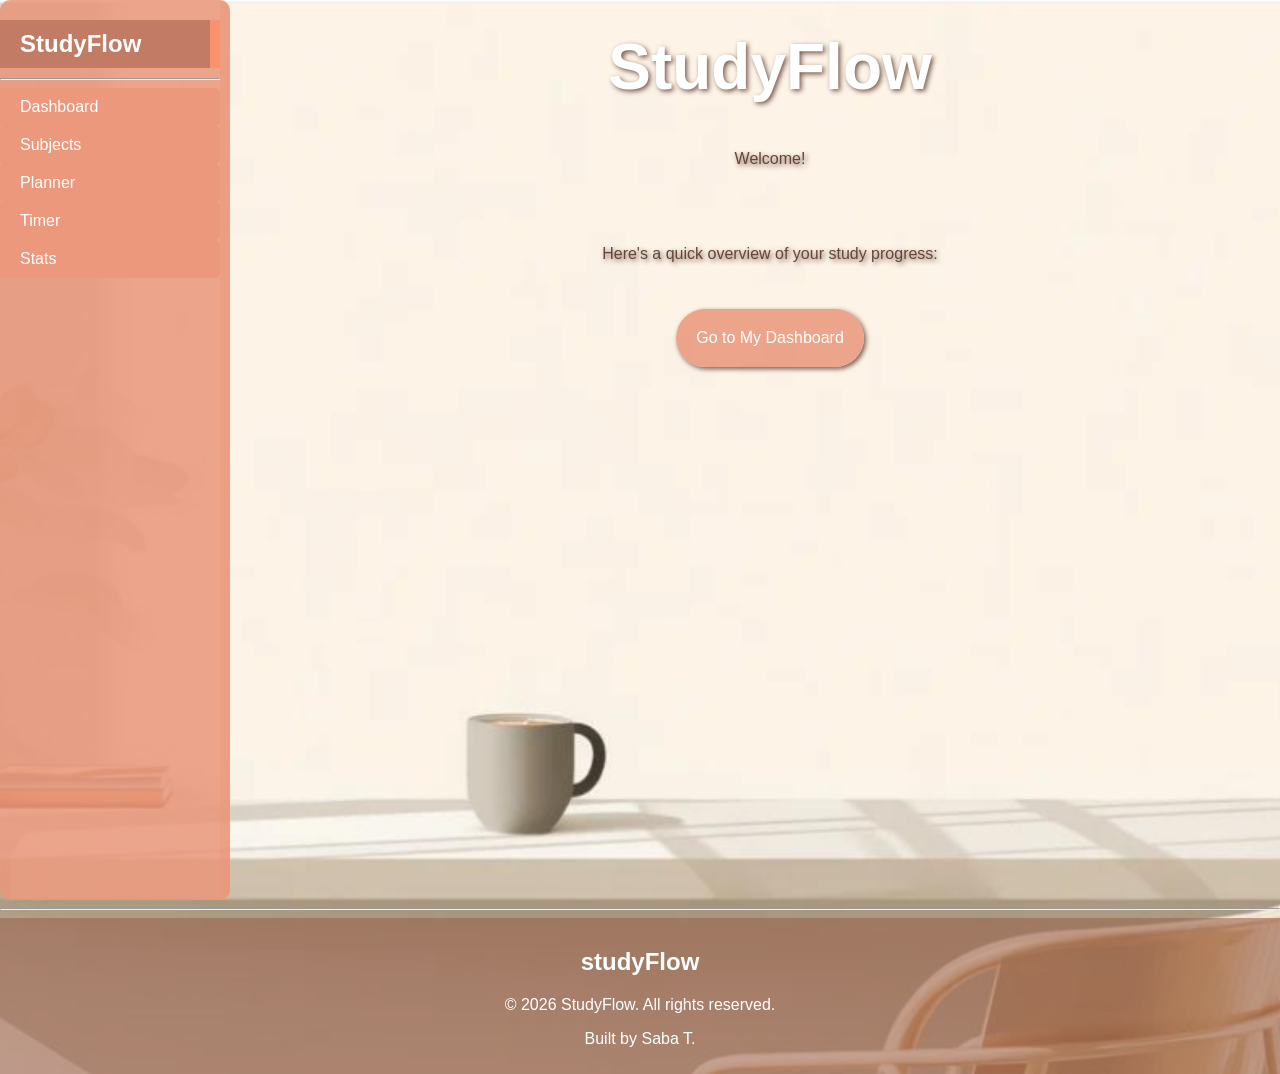
<file: index.htm>
<!DOCTYPE html>
<html lang="en">
    <head>
        <script src="SF.js"></script>
        <meta name="viewport" content="width=device-width, initial-scale=1.0">
        <title>StudyFlow</title>
        <link rel="stylesheet" href="SF.css">
    </head>
    <body>
        
        <div class="layout">
            <button class="menubtn" onclick="toggleSidebar()">☰</button>
            <div class="overlay" id="overlay" onclick=" closeSidebar()"></div>
        <aside id="sidebar">
            <h2>StudyFlow</h2>
            <hr>
            <nav>
        <a class="d" href="dashboard.html">Dashboard</a>
        <a class="s" href="subjects.html">Subjects</a>
        <a class="p" href="planner.html">Planner</a>
        <a class="t" href="timer.html">Timer</a>
        <a class="st" href="stats.html">Stats</a>
            </nav>
        </aside>
      
        <main>
            <div class="home">
            <h1>StudyFlow</h1>
            <p>Welcome!</p>
            <p>Here's a quick overview of your study progress:</p>
            <a href="dashboard.html">Go to My Dashboard</a>
</div>

        
</main>
        </div>
        <hr>
                <footer>
            <h2>studyFlow</h2>
            <p>© 2026 StudyFlow. All rights reserved.</p>
            <p>Built by Saba T.</p>
        </footer>
    </body>
</html>
</file>
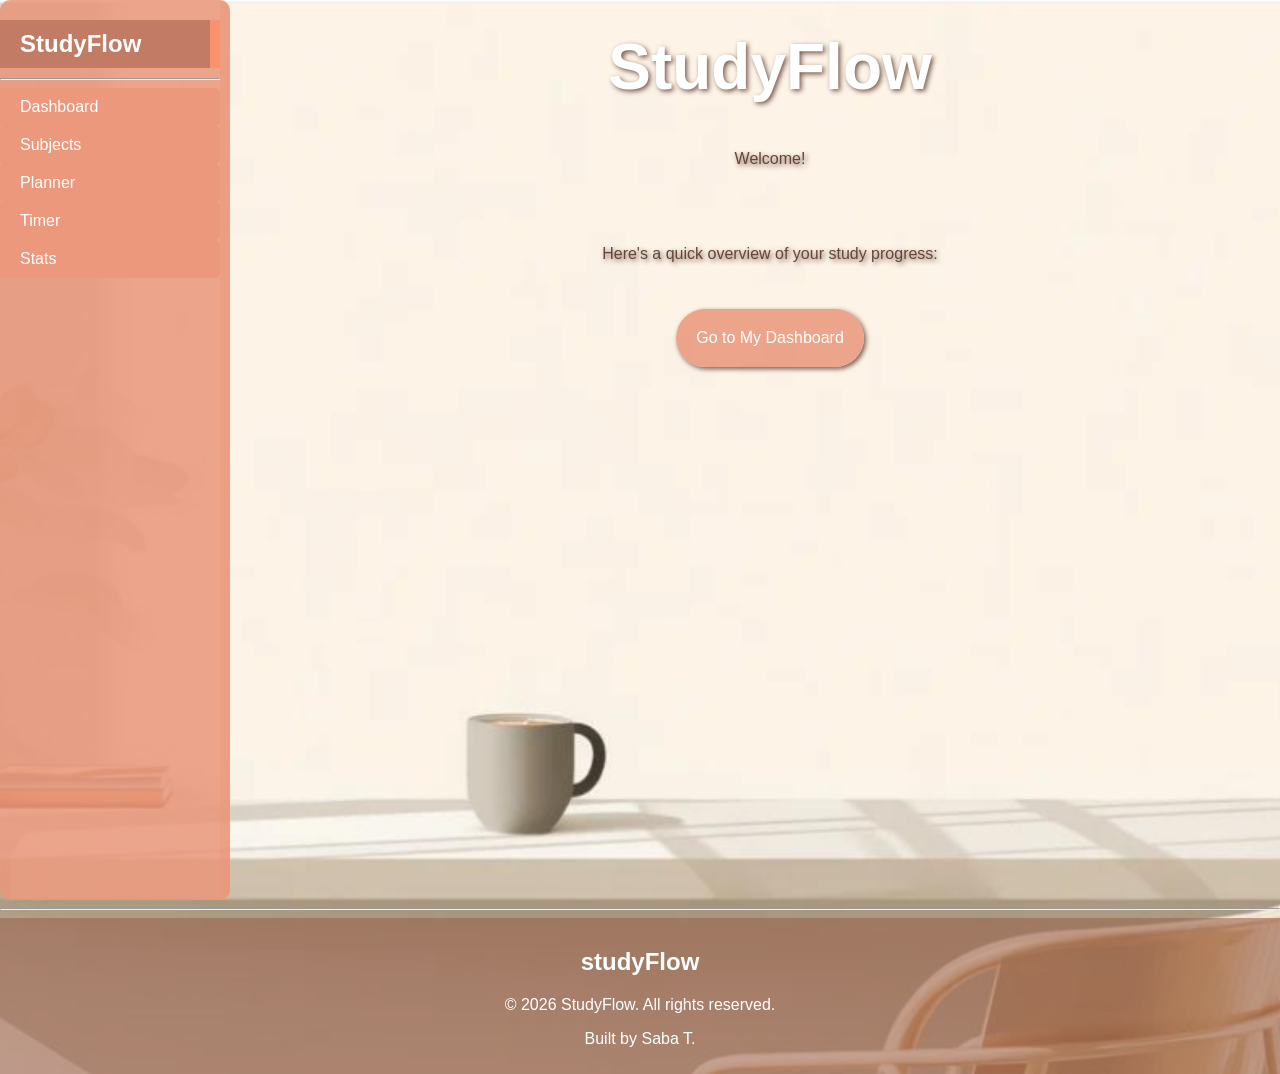
<file: index.html>
<!DOCTYPE html>
<html lang="en">
    <head>
          <link rel="icon" type="image/png" href="Icon.PNG">
        <script src="SF.js"></script>
        <meta name="viewport" content="width=device-width, initial-scale=1.0">
        <title>StudyFlow</title>
        <link rel="stylesheet" href="SF.css">
    </head>
    <body>
        
        <div class="layout">
            <button class="menubtn" onclick="toggleSidebar()">☰</button>
            <div class="overlay" id="overlay" onclick=" closeSidebar()"></div>
        <aside id="sidebar">
            <h2>StudyFlow</h2>
            <hr>
            <nav>
        <a class="d" href="dashboard.html">Dashboard</a>
        <a class="s" href="subjects.html">Subjects</a>
        <a class="p" href="planner.html">Planner</a>
        <a class="t" href="timer.html">Timer</a>
        <a class="st" href="stats.html">Stats</a>
            </nav>
        </aside>
      
        <main>
            <div class="home">
            <h1>StudyFlow</h1>
            <p>Welcome!</p>
            <p>Here's a quick overview of your study progress:</p>
            <a href="dashboard.html">Go to My Dashboard</a>
</div>

        
</main>
        </div>
        <hr>
                <footer>
            <h2>studyFlow</h2>
            <p>© 2026 StudyFlow. All rights reserved.</p>
            <p>Built by Saba T.</p>
        </footer>
    </body>
</html>
</file>
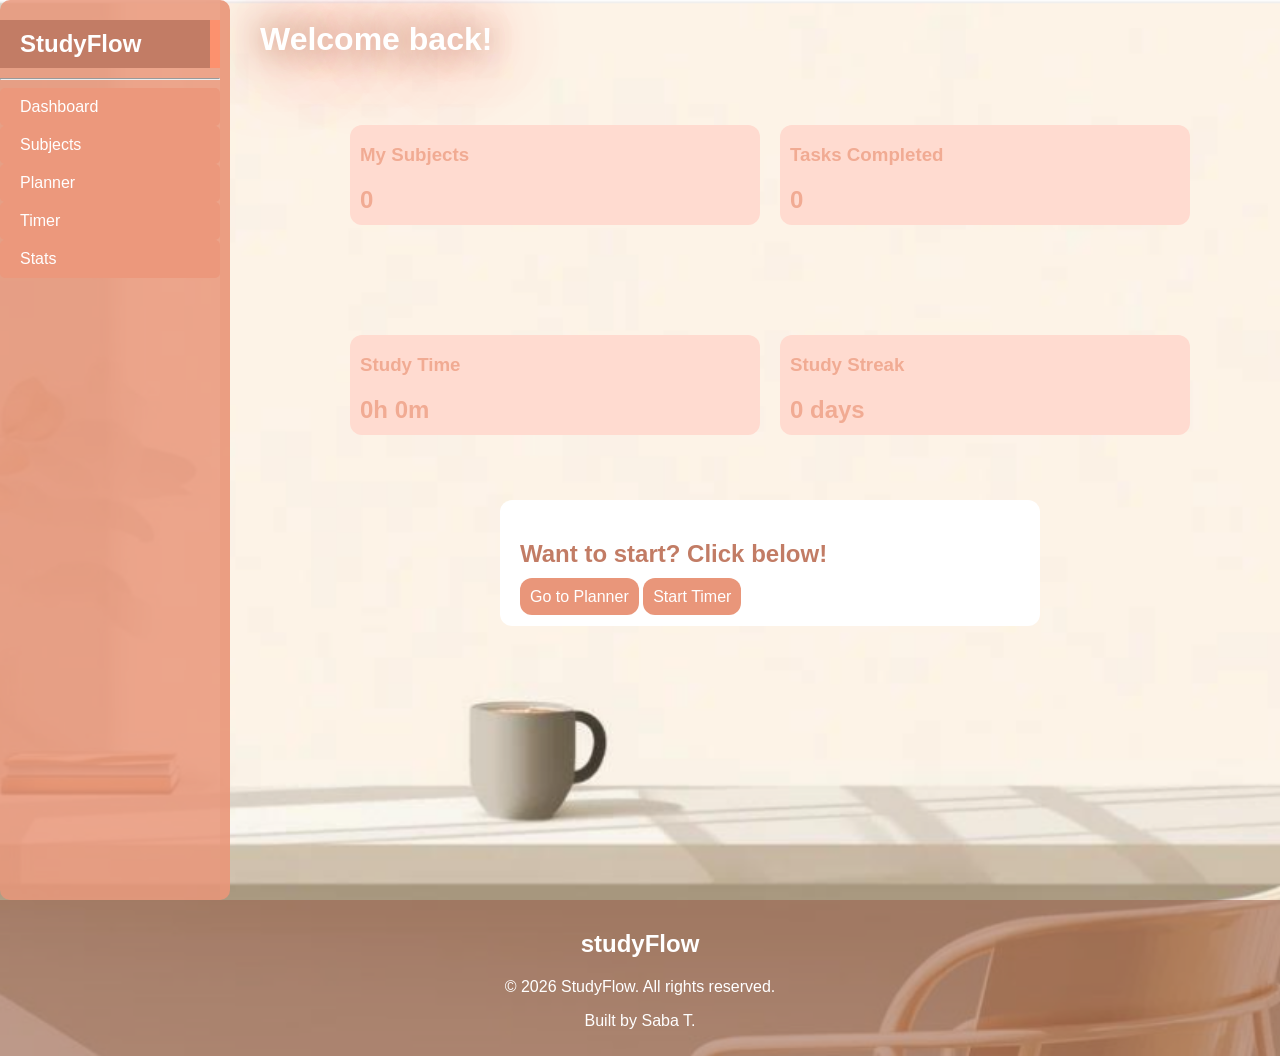
<file: dashboard.html>
<!DOCTYPE html>
<html lang="en">
    <head>
        <link rel="icon" type="image/png" href="Icon.PNG">
         <script src="SF.js"></script>
        <meta name="viewport" content="width=device-width, initial-scale=1.0">
        <title>Daschboard</title>
        <link rel="stylesheet" href="SF.css">
    </head>
    <body>
        <div class="layout">
            <button class="menubtn" onclick="toggleSidebar()">☰</button>
            <div class="overlay" id="overlay" onclick="closeSidebar()"></div>
         <aside id="sidebar">
            <h2>StudyFlow</h2>
            <hr>
            <nav>
        <a class="d" href="dashboard.html">Dashboard</a>
        <a class="s" href="subjects.html">Subjects</a>
        <a class="p" href="planner.html">Planner</a>
        <a class="t" href="timer.html">Timer</a>
        <a class="st" href="stats.html">Stats</a>
            </nav>
        </aside>
        
        <main class="dashboard">
    <h1>Welcome back!</h1>

    <section class="dashboard-cards">
        <div class="overview"><h3>My Subjects</h3><h2>0</h2></div>

        <div class="overview"><h3>Tasks Completed</h3><h2>0</h2></div>
        <div class="overview"><h3>Study Time</h3><h2>0h 0m</h2></div>
        <div class="overview"><h3>Study Streak</h3><h2>0 days</h2></div>
    </section>

    <section class="redirect">
     
        <h2>Want to start? Click below!</h2>
        <a href="planner.html">Go to Planner</a>
        <a href="timer.html">Start Timer</a>
    </section>
</main>
        </div>
        <footer>
            <h2>studyFlow</h2>
            <p>© 2026 StudyFlow. All rights reserved.</p>
            <p>Built by Saba T.</p>
        </footer>
    </body>
</html>
</file>
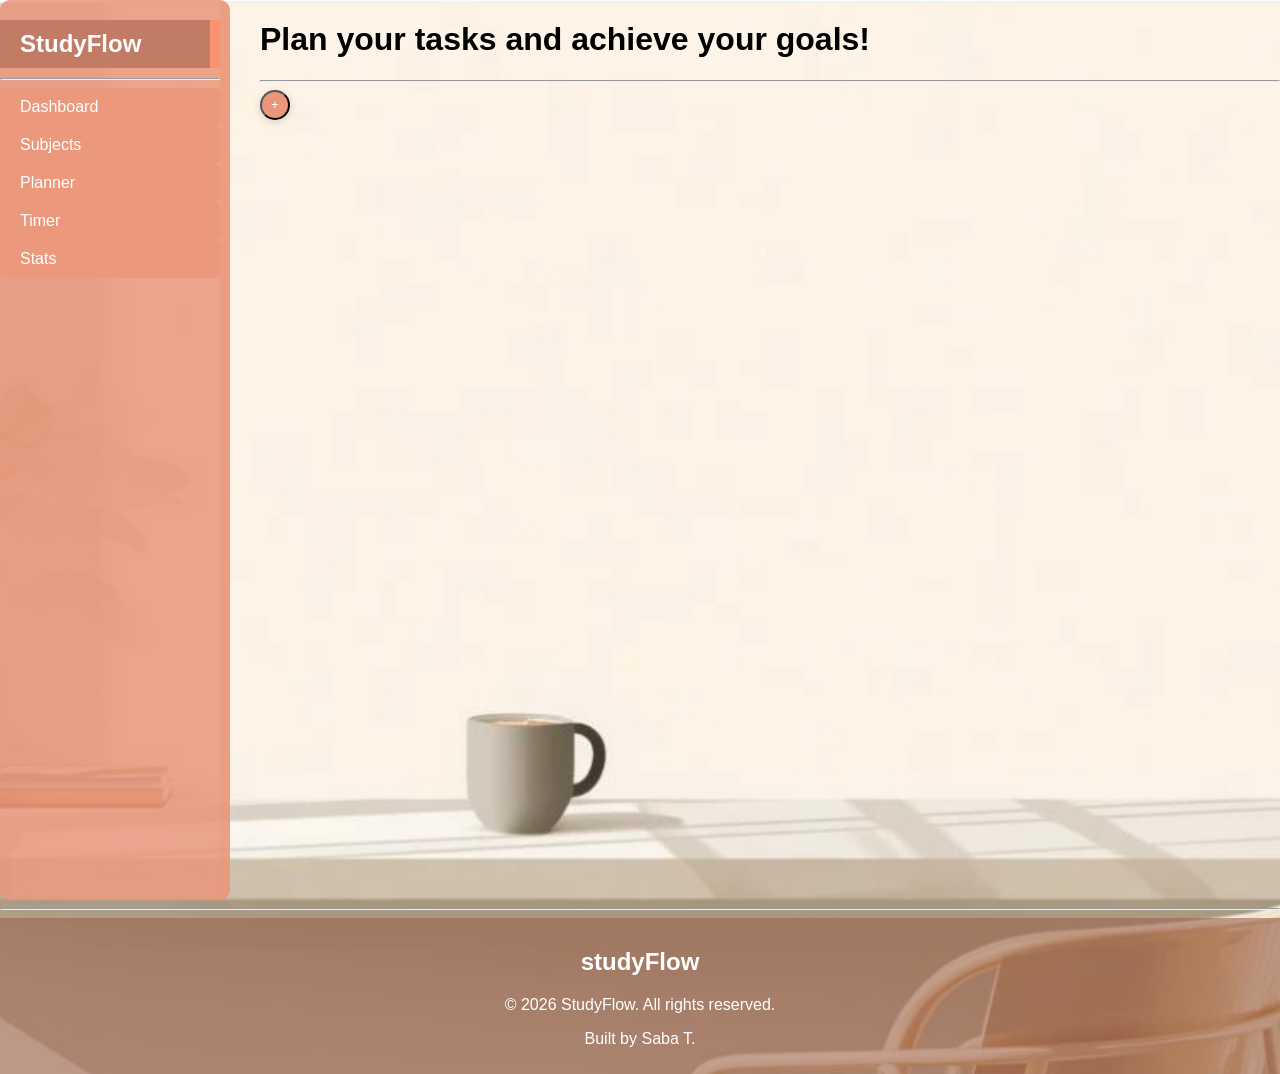
<file: planner.html>
<!DOCTYPE html>
<html lang="en">
    <head>
          <link rel="icon" type="image/png" href="Icon.PNG">
         <script src="SF.js"></script>
        <meta name="viewport" content="width=device-width, initial-scale=1.0">
        <title>Planner</title>
        <link rel="stylesheet" href="SF.css">
    </head>
   <body>
        <div class="layout">
            <button class="menubtn" onclick="toggleSidebar()">☰</button>
            <div class="overlay" id="overlay" onclick="closeSidebar()"></div>
         <aside id="sidebar">
            <h2>StudyFlow</h2>
            <hr>
            <nav>
        <a class="d" href="dashboard.html">Dashboard</a>
        <a class="s" href="subjects.html">Subjects</a>
        <a class="p" href="planner.html">Planner</a>
        <a class="t" href="timer.html">Timer</a>
        <a class="st" href="stats.html">Stats</a>
            </nav>
        </aside>
        <main>
        <h1>Plan your tasks and achieve your goals!</h1>
        <hr>
         <button class="add-plan" onclick="openForm()">+</button>

        <div id="taskForm" class="task-form">
    <h2>Add a new task</h2>

    <input type="text" id="taskinput"
    placeholder="Enter a task...">

    <select id="tasksubject">
        <option value="">Select subject</option>
        <option>Mathematics</option>
        <option>Biology</option>
        <option>Chemistry</option>
        <option>Physics</option>
        <option>English</option>
    </select>

    <input type="date" id="taskdate">

    <button onclick="addTask()">Add Task</button>
    <button onclick="closeForm()">Cancel</button>
</div>
<div id="tasklist"></div>
        </main>
    </div>
    <hr>
                <footer>
            <h2>studyFlow</h2>
            <p>© 2026 StudyFlow. All rights reserved.</p>
            <p>Built by Saba T.</p>
        </footer>
    </body>
    </html>
</file>
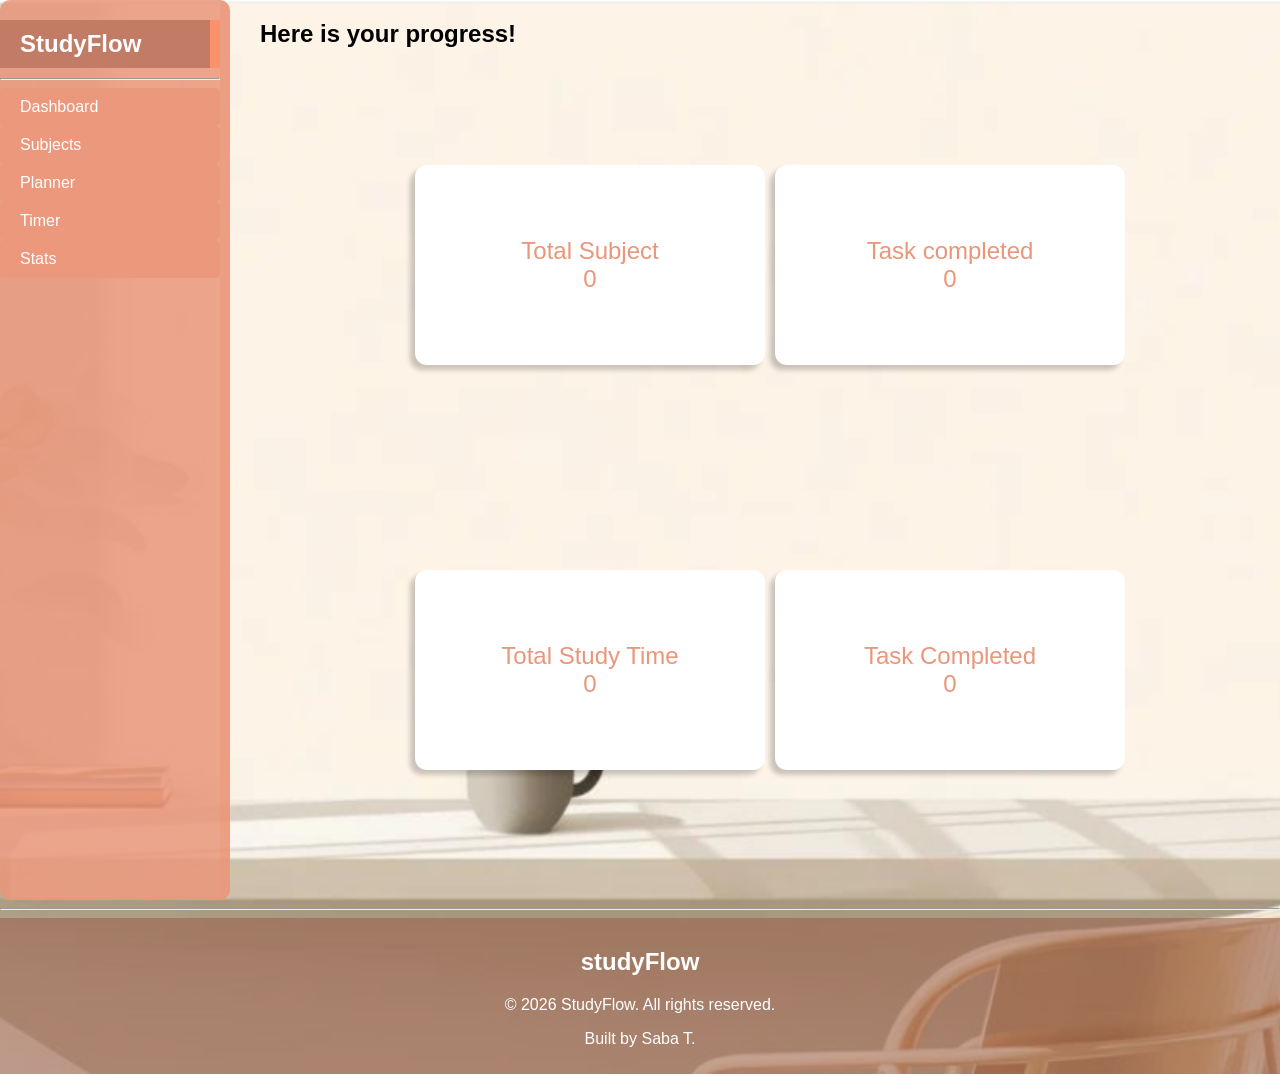
<file: stats.html>
<!DOCTYPE html>
<html lang="en">
    <head>
        <link rel="icon" type="image/png" href="Icon.PNG">
         <script src="SF.js"></script>
        <meta name="viewport" content="width=device-width, initial-scale=1.0">
        <title>Stats</title>
        <link rel="stylesheet" href="SF.css">
    </head>
 <body>
        <div class="layout">
            <button class="menubtn" onclick="toggleSidebar()">☰</button>
            <div class="overlay" id="overlay" onclick="closeSidebar()"></div>
         <aside id="sidebar">
            <h2>StudyFlow</h2>
            <hr>
            <nav>
        <a class="d" href="dashboard.html">Dashboard</a>
        <a class="s" href="subjects.html">Subjects</a>
        <a class="p" href="planner.html">Planner</a>
        <a class="t" href="timer.html">Timer</a>
        <a class="st" href="stats.html">Stats</a>
            </nav>
        </aside>
        <main class="statst">
            <h2>Here is your progress!</h2>
            <section class="stats">
    <div class="stat">Total Subject<br>0</div>
    <div class="stat">Task completed<br>0</div>
    <div class="stat">Total Study Time<br>0</div>
    <div class="stat"> Task Completed <br>0</div>
    </section>
</main>
    </div>
    <hr>
                <footer>
            <h2>studyFlow</h2>
            <p>© 2026 StudyFlow. All rights reserved.</p>
            <p>Built by Saba T.</p>
        </footer>
    </body>
</html>
</file>
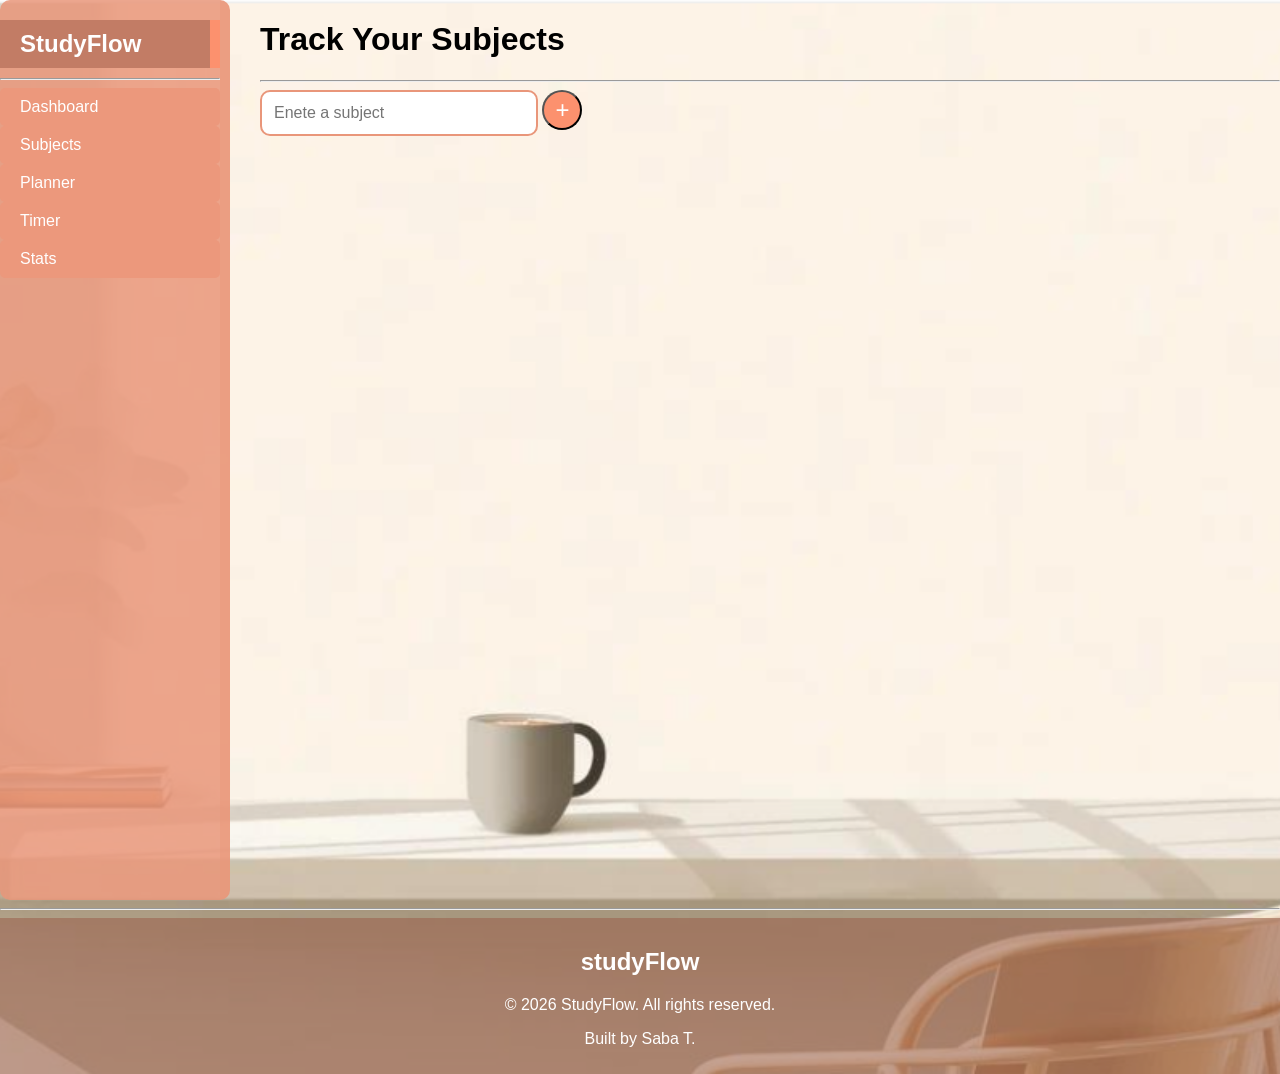
<file: subjects.html>
<!DOCTYPE html>
<html lang="en">
    <head>
          <link rel="icon" type="image/png" href="Icon.PNG">
         <script src="SF.js"></script>
        <meta name="viewport" content="width=device-width, initial-scale=1.0">
        <title>Subjects</title>
        <link rel="stylesheet" href="SF.css">
    </head>
    <body>
        <div class="layout">
            <button class="menubtn" onclick="toggleSidebar()">☰</button>
            <div class="overlay" id="overlay" onclick="closeSidebar()"></div>
         <aside id="sidebar">
            <h2>StudyFlow</h2>
            <hr>
            <nav>
        <a class="d" href="dashboard.html">Dashboard</a>
        <a class="s" href="subjects.html">Subjects</a>
        <a class="p" href="planner.html">Planner</a>
        <a class="t" href="timer.html">Timer</a>
        <a class="st" href="stats.html">Stats</a>
            </nav>
        </aside>
        <main>
        <h1>Track Your Subjects</h1>
        <hr>
        <div class="subject-input">
            <input type="text" id="subjectinput"
            placeholder="Enete a subject">
        <button class="add-btn" onclick="addsubject()">+</button>
        </div>
        <div id="subjectlist"></div>
        </main>
    </div>
    <hr>
                <footer>
            <h2>studyFlow</h2>
            <p>© 2026 StudyFlow. All rights reserved.</p>
            <p>Built by Saba T.</p>
        </footer>
    </body>
</html>
</file>
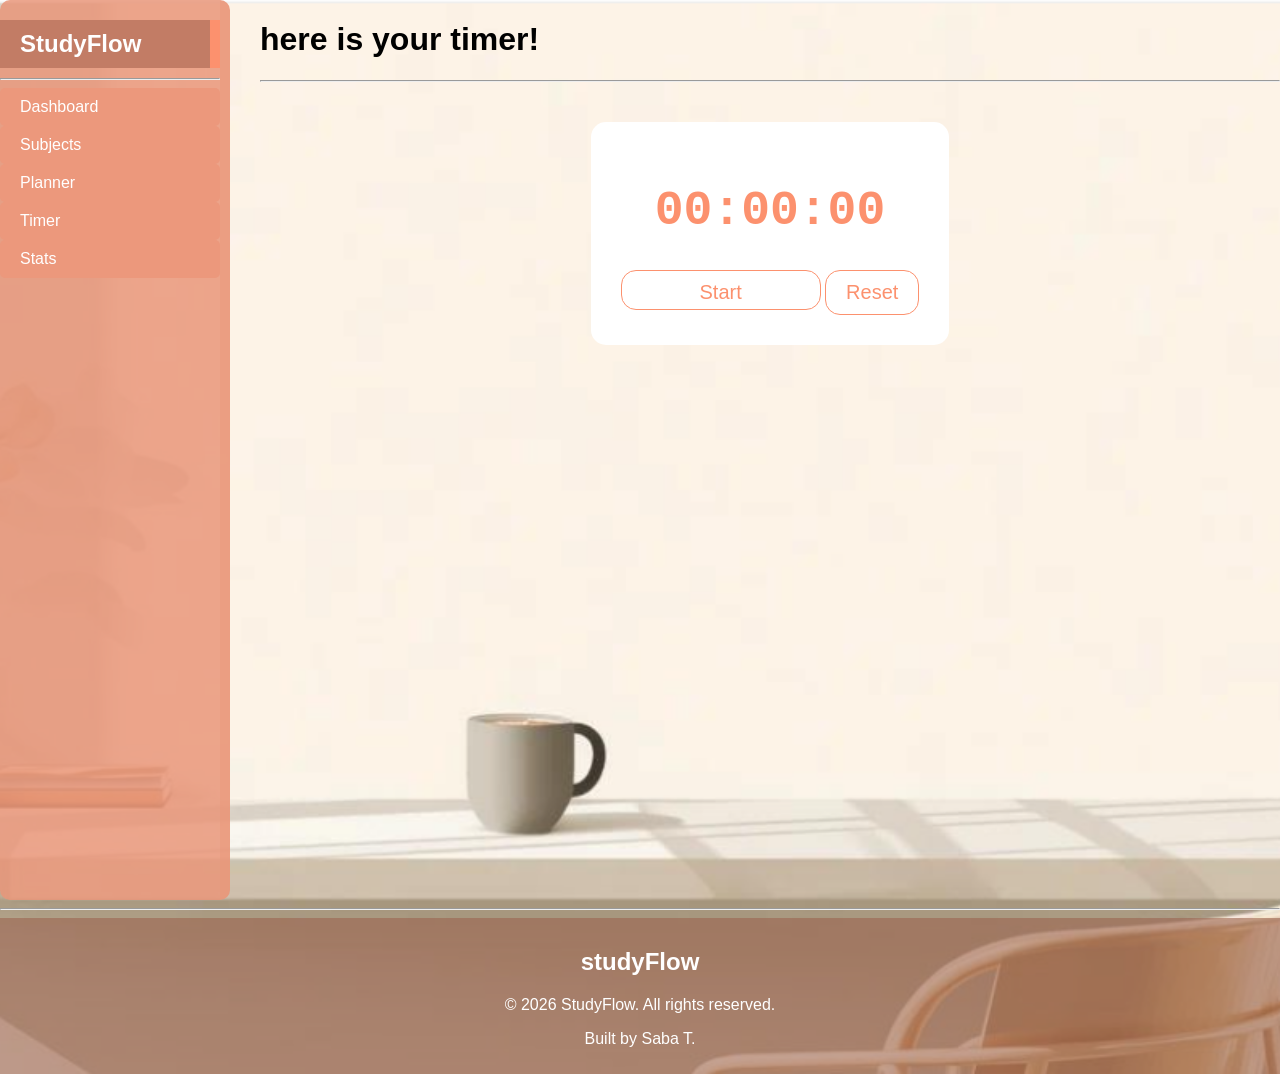
<file: timer.html>
<!DOCTYPE html>
<html lang="en">
    <head>
          <link rel="icon" type="image/png" href="Capture.PNG">
         <script src="SF.js"></script>
        <meta name="viewport" content="width=device-width, initial-scale=1.0">
        <title>Timer</title>
        <link rel="stylesheet" href="SF.css">
    </head>
     <body>
        
        <div class="layout">
            <button class="menubtn" onclick="toggleSidebar()">☰</button>
            <div class="overlay" id="overlay" onclick="closeSidebar()"></div>
         <aside id="sidebar">
            <h2>StudyFlow</h2>
            <hr>
            <nav>
        <a class="d" href="dashboard.html">Dashboard</a>
        <a class="s" href="subjects.html">Subjects</a>
        <a class="p" href="planner.html">Planner</a>
        <a class="t" href="timer.html">Timer</a>
        <a class="st" href="stats.html">Stats</a>
            </nav>
        </aside>
        <main>
        <h1>here is your timer!</h1>
        <hr>
        <div class="timer">
    <h1 id="display">00:00:00</h1>
    <button class="start-time" onclick="startTimer()">Start</button>
    <button class="reset-time" onclick="resetTimer()">Reset</button>
</div>

        </main>
    </div>
    <hr>
                <footer>
            <h2>studyFlow</h2>
            <p>© 2026 StudyFlow. All rights reserved.</p>
            <p>Built by Saba T.</p>
        </footer>
    </body>
</html>
</file>
<file: SF.css>
body{margin:0;padding:0;font-family:Arial, sans-serif; color:#000; scroll-behavior:smooth;}
.menubtn{
    display:none;
    height:25px;
    width: 90px;
    background-color: #E9967A;
    color: #fff;
    border:white;
    cursor: pointer;
}
#sidebar{
    border-radius:10px;
    border-right:10px solid #e9967a6e;
    width:220px;
    padding:20px 0;
    background-color:#e9967ad7;
    color:#ffffff;
    inset:0 auto 0 0;
    z-index:1000;
}
.overlay{
    display: none;
    position:fixed;
    inset:0;
    background:rgba(0,0,0,0.3);
    z-index:999;
    width:100%;
    height:100%;
    cursor:pointer;
}
.overlay.active{
    display:block;
}
.layout{
    display:grid;
    grid-template-columns:260px 1fr;
    min-height:100vh;
}
#sidebar h2{
    border-right:10px solid #fc916e;
    margin-top:0;
    margin-right:0;
    margin-left:0;
    margin-bottom: 10px;;
    padding:10px 20px;
    background-color:#c27c65;
    color:#fff;
    width:auto;
}
nav a{
    display:block;
    padding:10px 20px;
    color:#fff;
    text-decoration:none;
    background-color:#ec987c;
    border-radius:5px;
    width:auto;
}
nav a:hover{
    background-color:#c27c65;

}
.main{
    color:#000000;
    background-color:#ffc0ab;
    margin: 20px;
    padding:20px;
    display:flex;
    flex-wrap: wrap;
}
body {
    background-image: url("Screenshot 2026-10-31 032411.png");
    background-size: cover;
    background-position: center;
    background-repeat: no-repeat;
}
footer{
    background-color:#9c624f94;
    color:#fff;
    text-align:center;
    padding:10px;
    bottom:0;
    width:100%;
    margin-right: 0;
    box-sizing: border-box;
}
.home {
    display: flex;
    flex-direction: column;
    justify-content: center;
    align-items: center;
    gap: 15px;
    text-align: center;
    padding: 30px;
}

.home h1 {
    color: white;
    font-size: 64px;
    margin: 0;
    text-shadow: 2px 2px 5px #75594b;
}

.home p {
    text-decoration:bold;
    text-shadow: 2px 2px 5px #75594b;
    padding: 15px 25px;
    border-radius: 12px;
    color: #634638;
    max-width: 500px;
}
.home a{
    text-decoration: none;
    border-radius: 50px;
    background-color:#e9967ad7 ;
    color:#fff;
    box-shadow: 2px 2px 5px #75594b;
    padding:20px;
}
.home a:hover{
    transform: translateY(-5px);
    transition: 0.3s ease;
}
.dashboard h1{
    color:#fff;
    text-shadow: 0 0 30px #c27c65,
    0 0 60px #c27c65,
    0 0 90px #c27c65;

}
.dashboard-cards{
    min-height: 400px;
    display: flex;
    justify-content:center;
    align-items: center;
    flex-wrap:wrap;
    gap:20px;
}
.overview{
    padding-left:10px;
    width:400px;
    height:100px;
    color: #f1ab93;
    background-color:#ffdbd0;
    border-radius: 12px;
    border:10px #c27c65;
}
.redirect{
    border-radius: 12px;
    background-color: #fff;
    width:500px;
    padding: 20px;
    margin: 20px auto;
    box-shadow: -5px 0px -5px 0px;
    color:#c27c65;
}
.redirect a:hover{
    background-color: #fff;
    color:#E9967A;
    border: 2px solid#E9967A;
}
.redirect a{
    border-radius: 12px;
    background-color: #E9967A;
    color:white;
    text-decoration:none;
    padding: 10px;
    gap:5px;
}
.subject.h1{
    font-size: 72px;
}
.add-btn{
    border-radius: 50%;
    background-color:#fc916e ;
    color:#fff;
   text-align: center;
    width: 40px;
    height: 40px;
    font-size: 24px;
    cursor: pointer;
    transition: 0.3s ease;
}
.subject-input input {
    width: 250px;
    padding: 12px;
    border: 2px solid #E9967A;
    border-radius: 10px;
    font-size: 16px;
    outline: none;
    background-color: white;
}
.subject-card{
    background-color:white;
    border-left: 5px solid #E9967A;
     box-shadow: 2px 2px 5px #75594b;
    border-radius: 12px;
    padding:15px;
    margin:12px 0;
    width: 90%;
    font-size: 18px;
    color: #444;
    transition: 0.3s ease;
    display: flex;
    justify-content: space-between;
    align-items: center;
}
.subject-card:hover{
    transform: translateY(-5px);
}

.delete-button{
    color:#00000067;
    border: none;
    border-radius: 10px;
    box-shadow: #444;
    
}
.planner.h1{
    font-size: 72px;
    font-weight: bold;
}
.task-form {
    display: none;
    background: white;
    border-left: #fc916e;
    padding: 25px;
    border-radius: 12px;
    box-shadow: 0 4px 15px rgba(0,0,0,0.15);
    width: 90%;
}
.task-card{
    color: #3a2822;
    display: flex;
    align-items:center;
    gap:15px;
    background: white;
    padding:18px;
    margin:15px 0;
    border-radius: 10px;
    box-shadow: 0 2px 8px rgba(0,0,0,0.1);
}
.task-checkbox{
    width:18px;
    height: 18px;
    cursor: pointer;
}
.task-name{
    font-size:16px;
    font-weight: bold;
}
.task-details{
    margin-left: auto;
    color:gray;
    font-size:13px;

}
.add-plan{
    border-radius:50%;
    color:white;
    background-color: #E9967A;
    box-shadow:0 2px 8px rgba(0,0,0,0.15);
    cursor: pointer;
    width:30px;
    height:30px;
}
.task-form h2 {
    text-align: center;
    color: #E9967A;
    margin-bottom: 20px;
}

.task-form input,
.task-form select {
    width: 100%;
    padding: 12px;
    margin: 10px 0;
    border: 1px solid #ddd;
    border-radius: 8px;
    font-size: 14px;
    box-sizing: border-box;
    outline: none;
}

.task-form input:focus,
.task-form select:focus {
    border-color: #E9967A;
}

.task-form button {
    padding: 11px 18px;
    border: none;
    border-radius: 8px;
    cursor: pointer;
    margin-top: 12px;
}

.task-form .add-task-btn {
    background: #E9967A;
    color: white;
}

.task-form .cancel-btn {
    background: #eee;
    color: #333;
}
.start-time{
    border-radius: 50px;
    background-color:#fff ;
    color:#fc916e;
   text-align: center;
    width: 200px;
    height: 40px;
    font-size: 16px;
    cursor: pointer;
    transition: 0.3s ease;
} 
#Study-Overview{
    border:#000;
    display: flex;
    flex-direction: row;
    flex-wrap: wrap;
    gap:20px;
    border-radius:12px;
    padding:20px;
}
.timer {
    background-color: white;
    padding: 30px;
    border-radius: 15px;
    text-align: center;
    width: fit-content;
    margin: 40px auto;
}

#display {
    font-size: 48px;
    color: #fc916e;
    font-family: monospace;
}
.reset-time,
.start-time {
   border-radius: 15px;
    font-size: 20px;
    color: #fc916e;
    background-color: white;
    border: 1px solid #fc916e;
    padding: 10px 20px;
    cursor: pointer;
    transition: 0.3s ease;
}
.start-time:hover {
    background-color: #fc916e;
    color: white;
}
.reset-time:hover {
    background-color: #fc916e;
    color: white;
}
 @media (max-width: 768px) {
    #sidebar {
        display: none;
    }
    #sidebar.active{
        position: fixed;
        top:0;
        left:0;
        height:100vh;
        z-index:1000;
        display:block;
    }
    .menubtn{display:block;}
}
.stats{
     min-height:800px;
    /* border:8px solid black; */
    display:flex;
    justify-content: center;
    align-items: center;
    flex-wrap: wrap;
    gap: 10px;
  
}
.statst.h2{
    color:#E9967A;
}
.stat{
    display: flex;
    justify-content: center;
    align-items: center;
    font-size: 24px;
    border-radius: 12px;
    height:200px;
    width:350px;
    background-color:white;
    color:#E9967A;
    text-align: center;
     box-shadow: -5px 5px 5px 0px rgba(0, 0, 0, 0.2);
     transition: 0.3s ease;
}
.stat:hover{
    transform: translateY(-5px);
}
</file>
